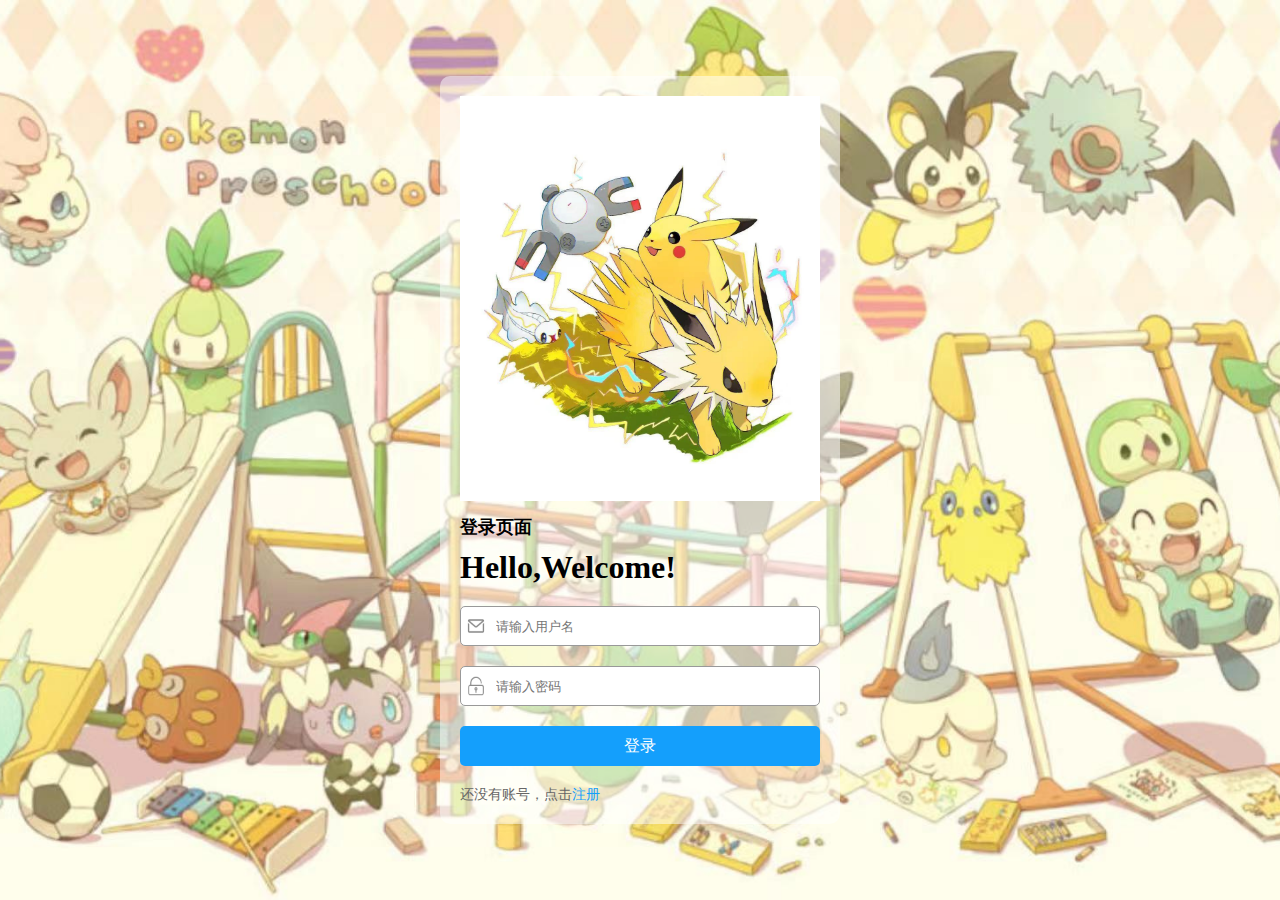
<file: index.html>
<!DOCTYPE html>
<html lang="en">

<head>
  <meta charset="UTF-8">
  <meta name="viewport" content="width=device-width, initial-scale=1.0">
  <title>Login</title>
  <link rel="stylesheet" href="login.css">
</head>

<body>

  <div class="login-wrap">
    <img src="images/1.jpg" alt="">
    <h4>登录页面</h4>
    <h1>Hello,Welcome!</h1>

    <div class="form">
      <div class="ipt">
        <img src="images/email.png" alt="">
        <input type="text" id="username" placeholder="请输入用户名">
      </div>
      <div class="ipt">
        <img src="images/pwd.png" alt="">
        <input type="password" id="password" placeholder="请输入密码">
      </div>
      <div class="btn" id="loginBtn">
        登录
      </div>

      <div class="re">
        <p>还没有账号，点击<a href="register.html">注册</a></p>
      </div>
    </div>
  </div>

  <script>
    document.getElementById('loginBtn').addEventListener('click', function () {
      const username = document.getElementById('username').value;
      const password = document.getElementById('password').value;

      if (!username) {
        alert('请输入用户名');
        return;
      }

      if (!password) {
        alert('请输入密码');
        return;
      }

      const users = JSON.parse(localStorage.getItem('users')) || [];
      const user = users.find(user => user.username === username && user.password === password);

      if (user) {
        alert('登录成功');
        window.location.href = 'https://cainiao246.github.io/pokemon/'
      } else {
        alert('用户名或密码有误');
      }
    });
  </script>

</body>

</html>
</file>
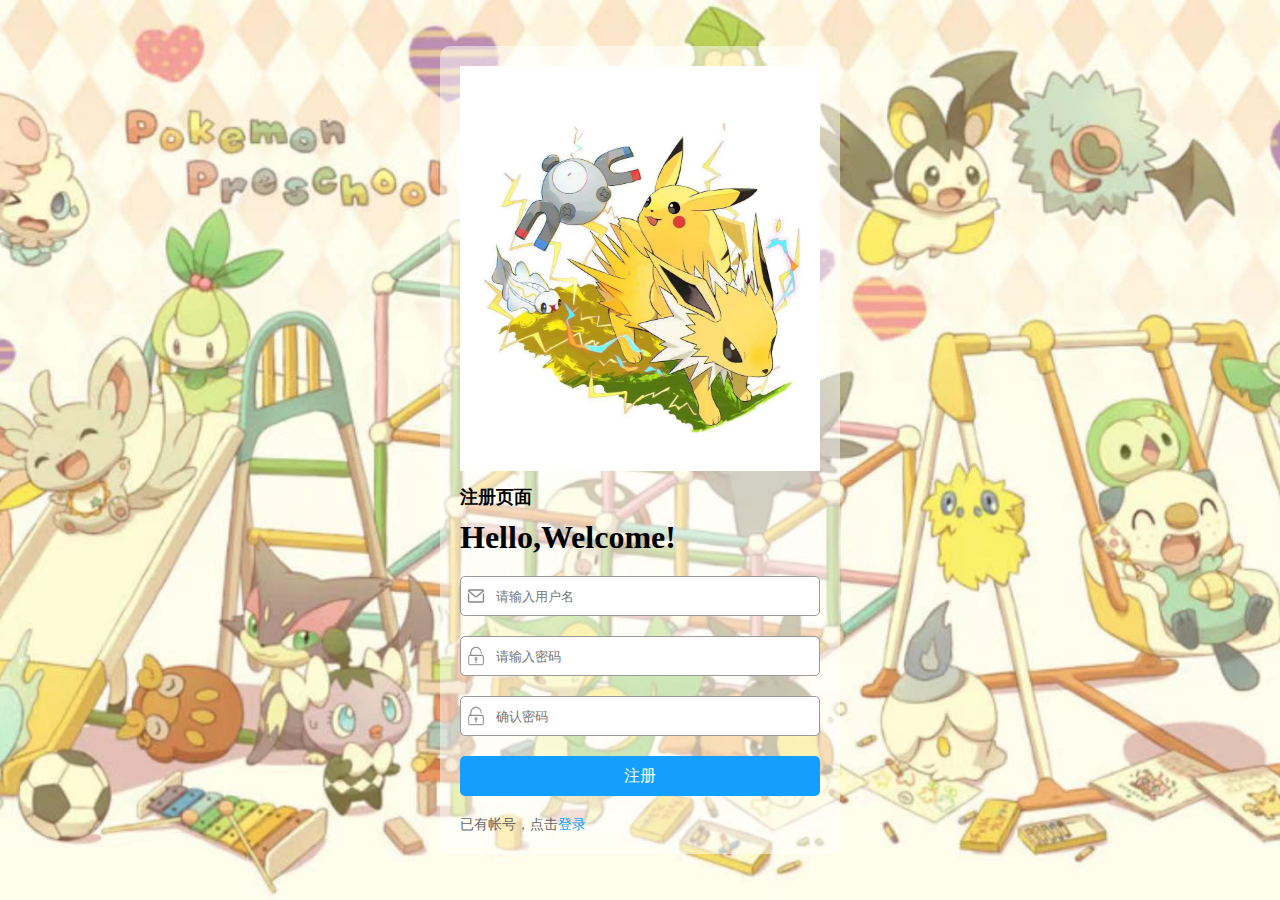
<file: register.html>
<!DOCTYPE html>
<html lang="en">

<head>
  <meta charset="UTF-8">
  <meta name="viewport" content="width=device-width, initial-scale=1.0">
  <title>Login</title>
  <link rel="stylesheet" href="login.css">
</head>

<body>

  <div class="login-wrap">
    <img src="images/1.jpg" alt="">
    <h4>注册页面</h4>
    <h1>Hello,Welcome!</h1>

    <div class="form">
      <div class="ipt">
        <img src="images/email.png" alt="">
        <input type="text" id="username" placeholder="请输入用户名">
      </div>
      <div class="ipt">
        <img src="images/pwd.png" alt="">
        <input type="password" id="password" placeholder="请输入密码">
      </div>
      <div class="ipt">
        <img src="images/pwd.png" alt="">
        <input type="password" id="confirmPassword" placeholder="确认密码">
      </div>
      <div class="btn" id="registerBtn">
        注册
      </div>

      <div class="re">
        <p>已有帐号，点击<a href="index.html">登录</a></p>
      </div>
    </div>
  </div>

  <script>
    document.getElementById('registerBtn').addEventListener('click', function () {
      const username = document.getElementById('username').value;
      const password = document.getElementById('password').value;
      const confirmPassword = document.getElementById('confirmPassword').value;

      if (!username) {
        alert('请输入用户名');
        return;
      }

      if (!password) {
        alert('请输入密码');
        return;
      }

      if (!confirmPassword) {
        alert('请确认密码');
        return;
      }

      if (password !== confirmPassword) {
        alert('两次密码不一致');
        return;
      }

      const users = JSON.parse(localStorage.getItem('users')) || [];
      users.push({
        username: username,
        password: password
      });
      localStorage.setItem('users', JSON.stringify(users));

      alert('注册成功');
      window.location.href = 'index.html'
    });
  </script>

</body>

</html>
</file>
<file: login.css>
* {
  margin: 0;
  padding: 0;
  box-sizing: border-box;
}

body {
  width: 100vw;
  min-height: 100vh;
  background: url(images/bg.jpg) no-repeat center center;
  background-size: cover;
  display: flex;
  justify-content: center;
  align-items: center;
}

.login-wrap {
  width: 80%;
  padding: 20px;
  max-width: 400px;
  background: rgba(255, 255, 255, 0.5);
  border-radius: 10px;
}

.login-wrap>img {
  width: 100%;
}

.login-wrap h4 {
  margin: 10px 0;
  font-size: 18px;
}

.login-wrap h1 {
  margin-bottom: 20px;
}

.login-wrap .ipt {
  width: 100%;
  border: 1px solid #999;
  background: #fff;
  display: flex;
  align-items: center;
  padding: 5px;
  margin-bottom: 20px;
  border-radius: 5px;
  height: 40px;
}

.login-wrap .ipt img {
  height: 20px;
  margin-right: 10px;
  vertical-align: middle;
}

.login-wrap .ipt input {
  width: 100%;
  border: none;
  outline: none;
  background: transparent;
}

.login-wrap .btn {
  width: 100%;
  height: 40px;
  line-height: 40px;
  text-align: center;
  color: #fff;
  border-radius: 5px;
  background: #149ffc;
  margin: 20px 0;
  cursor: pointer;
}

.login-wrap .re {
  color: #666;
  font-size: 14px;
}

.login-wrap .re a {
  text-decoration: none;
  color: #149ffc;
}
</file>
